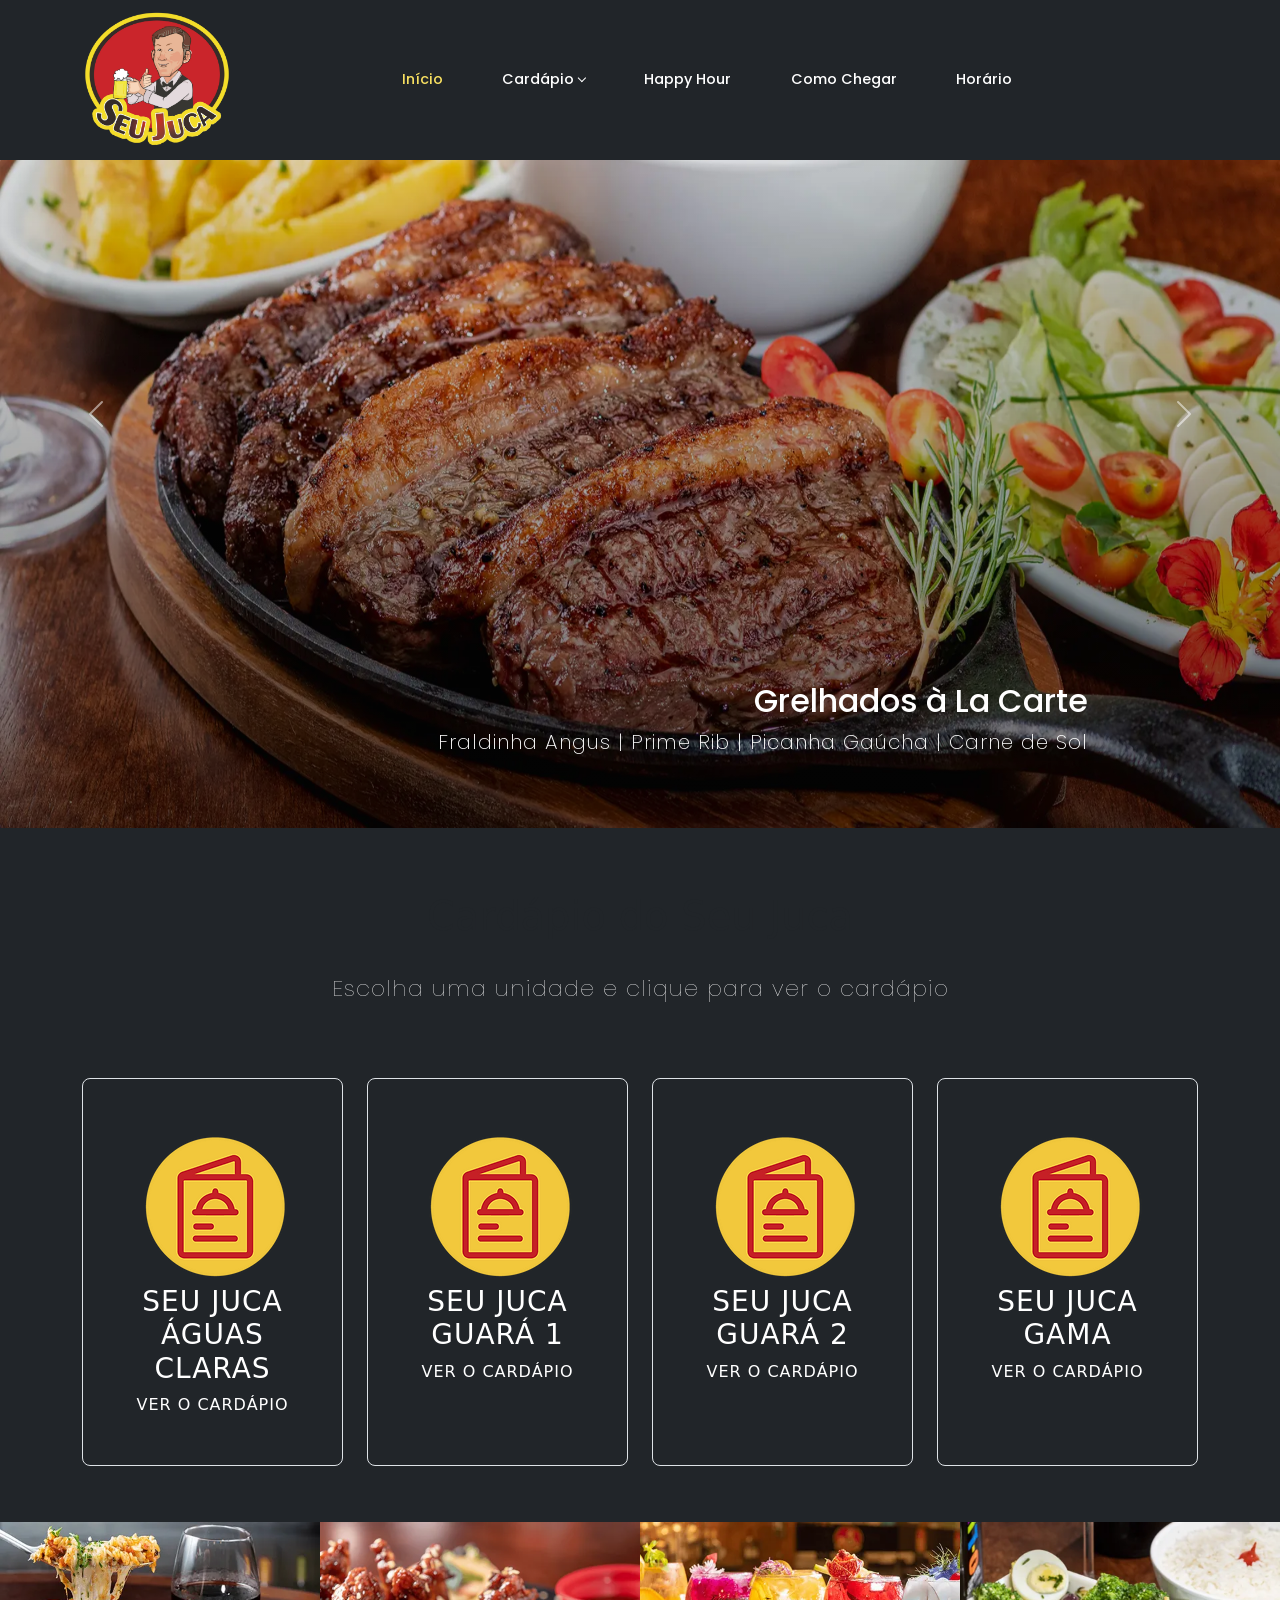
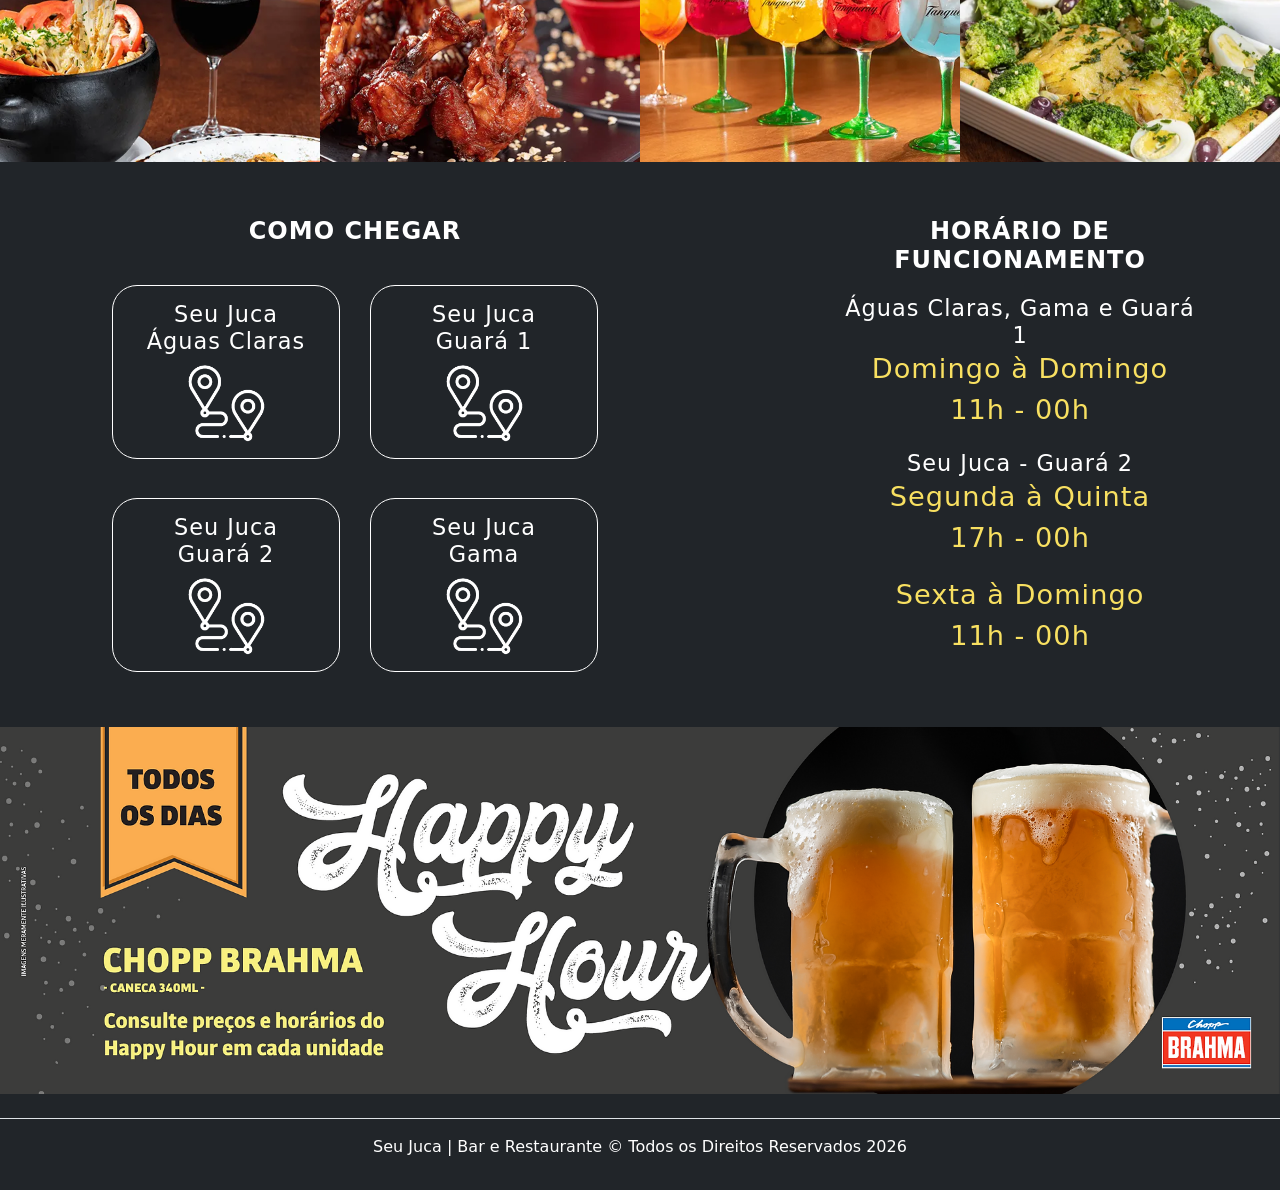
<file: index.html>
<!DOCTYPE html>
<html lang="pt-br">
    <head>
        <meta charset="utf-8">
        <meta name="viewport" content="width=device-width, initial-scale=1">
        <meta name="theme-color" content="#333333">
        <meta name="robots" content="index, follow">
        <link rel="canonical" href="https://www.seujucabsb.com.br/">

        <title>Seu Juca | Bar e Restaurante - Águas Claras, Gama e Guará</title>
        <meta name="description" content="Descubra o prazer gastronômico no Seu Juca, com unidades em Águas Claras, Guará 1, Guará 2 e Gama. Desfrute de buffet, pratos executivos e à la carte, com brinquedoteca, chopp e drinks exclusivos.">
        <meta name="keywords" content="Seu Juca, Restaurante Águas Claras, Buffet almoço, Pratos executivos, Pratos À la carte, Feijoada completa, Brinquedoteca familiar, Chopp gelado, Drinks especiais, Quiosque Guará, Seu Juca Guará 2, Petiscos saborosos, Melhor quiosque cidade, bar em águas claras, restaurante no guará">

        <!-- OpenGraph -->
        <meta property="og:type" content="restaurant.restaurant">
        <meta property="og:url" content="https://www.seujucabsb.com.br/">
        <meta property="og:title" content="Seu Juca | Bar e Restaurante - Águas Claras, Gama e Guará">
        <meta property="og:description" content="Descubra o prazer gastronômico no Seu Juca. Buffet, pratos executivos, à la carte, chopp e drinks exclusivos em Águas Claras, Gama e Guará.">
        <meta property="og:image" content="https://www.seujucabsb.com.br/assets/img/og-image-social.jpg">
        <meta property="og:image:width" content="1200">
        <meta property="og:image:height" content="630">
        <meta property="og:site_name" content="Seu Juca">
        <meta property="og:locale" content="pt_BR">

        <!-- Twitter Card -->
        <meta name="twitter:card" content="summary_large_image">
        <meta name="twitter:title" content="Seu Juca | Bar e Restaurante - Águas Claras, Gama e Guará">
        <meta name="twitter:description" content="Descubra o prazer gastronômico no Seu Juca. Buffet, pratos executivos, à la carte, chopp e drinks exclusivos em Águas Claras, Gama e Guará.">
        <meta name="twitter:image" content="https://www.seujucabsb.com.br/assets/img/og-image-social.jpg">

        <!-- Structured Data - Restaurant -->
        <script type="application/ld+json">
        {
            "@context": "https://schema.org",
            "@type": "Restaurant",
            "name": "Seu Juca",
            "description": "Bar e Restaurante com buffet, pratos executivos e à la carte",
            "image": "https://www.seujucabsb.com.br/assets/img/logo-seujuca.png",
            "priceRange": "$$",
            "servesCuisine": ["Brasileira"],
            "areaServed": {
                "@type": "Place",
                "name": "Águas Claras, Gama e Guará - Brasília"
            },
            "hasMenu": "https://www.seujucabsb.com.br/cardapios/aguasclaras/",
            "acceptsReservations": "True",
            "hasOfferCatalog": {
                "@type": "OfferCatalog",
                "name": "Cardápio",
                "itemListElement": [
                    {"@type": "Offer", "itemOffered": {"@type": "MenuItem", "name": "Águas Claras"}, "name": "https://www.seujucabsb.com.br/cardapios/aguasclaras/"},
                    {"@type": "Offer", "itemOffered": {"@type": "MenuItem", "name": "Guará 1 - Quiosque"}, "name": "https://www.seujucabsb.com.br/cardapios/guara1/"},
                    {"@type": "Offer", "itemOffered": {"@type": "MenuItem", "name": "Guará 2"}, "name": "https://www.seujucabsb.com.br/cardapios/guara2/"}
                ]
            },
            "address": {
                "@type": "PostalAddress",
                "addressLocality": "Brasília",
                "addressRegion": "DF",
                "addressCountry": "BR"
            },
            "openingHoursSpecification": [
                {
                    "@type": "OpeningHoursSpecification",
                    "dayOfWeek": ["Monday", "Tuesday", "Wednesday", "Thursday", "Friday", "Saturday", "Sunday"],
                    "opens": "11:00",
                    "closes": "00:00"
                }
            ],
            "telephone": "+556139481515"
        }
        </script>

        <!-- Google Tag Manager -->
        <script>(function(w,d,s,l,i){w[l]=w[l]||[];w[l].push({'gtm.start':new Date().getTime(),event:'gtm.js'});var f=d.getElementsByTagName(s)[0],j=d.createElement(s),dl=l!='dataLayer'?'&l='+l:'';j.async=true;j.src='https://www.googletagmanager.com/gtm.js?id='+i+dl;f.parentNode.insertBefore(j,f);})(window,document,'script','dataLayer','GTM-KQTRQMWG');</script>

        <!-- Preload críticos -->
        <link rel="preconnect" href="https://fonts.googleapis.com">
        <link rel="preconnect" href="https://fonts.gstatic.com" crossorigin>
        <link rel="preload" href="./assets/css/bootstrap-reboot.min.css" as="style">

        <!-- Bootstrap CSS -->
        <link rel="stylesheet" href="./assets/css/bootstrap-reboot.min.css">
        <link href="https://cdn.jsdelivr.net/npm/bootstrap@5.3.2/dist/css/bootstrap.min.css" rel="stylesheet" integrity="sha384-T3c6CoIi6uLrA9TneNEoa7RxnatzjcDSCmG1MXxSR1GAsXEV/Dwwykc2MPK8M2HN" crossorigin="anonymous">
        <link rel="stylesheet" href="./assets/css/styles.css">
    </head>
    <body>
        <!-- Google Tag Manager (noscript) -->
        <noscript><iframe src="https://www.googletagmanager.com/ns.html?id=GTM-KQTRQMWG" height="0" width="0" style="display:none;visibility:hidden"></iframe></noscript>

        <!-- Google Analytics -->
        <script async src="https://www.googletagmanager.com/gtag/js?id=G-2ELT07RJG8"></script>
        <script>
            window.dataLayer = window.dataLayer || [];
            function gtag(){dataLayer.push(arguments);}
            gtag('js', new Date());
            gtag('config', 'G-2ELT07RJG8');
        </script>

        <header class="seujuca-ui seujuca-ui-header seujuca-ui-offcanvas position-fixed w100">
            <div class="main-nav">
                <nav class="navbar navbar-expand-lg nav-bg py-4 py-lg-0">
                    <div class="container">
                        <div class="logo-wrapper">
                            <a href="./index.html">
                                <img src="./assets/img/logo-seujuca.webp" alt="Logo Seu Juca - Bar e Restaurante" class="logo" width="150" height="auto">
                            </a>
                        </div>
                        <button class="navbar-toggler" type="button" data-bs-toggle="offcanvas" data-bs-target="#offcanvas-mobile" aria-controls="offcanvas-mobile">
                            <span class="navbar-toggler-icon"></span>
                        </button>
                        <div class="collapse navbar-collapse justify-content-center" id="navbarToggler">
                            <ul class="navbar-nav">
                                <li class="nav-item">
                                    <a class="nav-link active" aria-current="page" href="#home-slider">Início</a>
                                </li>
                                <li class="nav-item dropdown">
                                    <a class="nav-link dropdown-toggle" href="#" role="button" data-bs-toggle="dropdown" aria-expanded="false">Cardápio</a>
                                    <ul class="dropdown-menu rounded-3 py-2">
                                        <li><a class="dropdown-item my-1" target="_blank" rel="noopener noreferrer" href="https://www.seujucabsb.com.br/cardapios/aguasclaras/">Águas Claras</a></li>
                                        <li><a class="dropdown-item my-1" target="_blank" rel="noopener noreferrer" href="https://www.seujucabsb.com.br/cardapios/guara1/">Guará 1</a></li>
                                        <li><a class="dropdown-item my-1" target="_blank" rel="noopener noreferrer" href="https://www.seujucabsb.com.br/cardapios/guara2/">Guará 2</a></li>
                                        <li><a class="dropdown-item my-1" target="_blank" rel="noopener noreferrer" href="https://www.seujucabsb.com.br/cardapios/gama/">Gama</a></li>
                                    </ul>
                                </li>
                                <li class="nav-item">
                                    <a class="nav-link" href="#happy-hour">Happy Hour</a>
                                </li>
                                <li class="nav-item">
                                    <a class="nav-link" href="#como-chegar">Como Chegar</a>
                                </li>
                                <li class="nav-item">
                                    <a class="nav-link" href="#horarios">Horário</a>
                                </li>
                            </ul>
                        </div>
                        <ul class="nav-controls d-flex align-items-center ms-auto">
                            <li class="list-inline-item ms-xl-3 m-0">
                                <a class="d-block d-lg-none offcanvas-toggle" data-bs-toggle="offcanvas" href="#offcanvas-mobile" role="button" aria-controls="offcanvas-mobile">
                                    <span class="icon-wrapper d-flex align-items-center justify-content-center position-relative rounded-pill overflow-hidden">
                                        <svg xmlns="http://www.w3.org/2000/svg" width="32" height="32" fill="currentColor" class="bi bi-list" viewBox="0 0 16 16">
                                            <path fill-rule="evenodd" d="M2.5 12a.5.5 0 0 1 .5-.5h10a.5.5 0 0 1 0 1H3a.5.5 0 0 1-.5-.5zm0-4a.5.5 0 0 1 .5-.5h10a.5.5 0 0 1 0 1H3a.5.5 0 0 1-.5-.5zm0-4a.5.5 0 0 1 .5-.5h10a.5.5 0 0 1 0 1H3a.5.5 0 0 1-.5-.5z"/>
                                        </svg>
                                    </span>
                                </a>
                            </li>
                        </ul>
                    </div>
                </nav>
            </div>
            <div class="offcanvas offcanvas-mobile offcanvas-end d-block d-lg-none bg-dark p-3" tabindex="-1" id="offcanvas-mobile" aria-labelledby="offcanvasLabel">
                <div class="offcanvas-header justify-content-between px-4 py-0 mt-4 mb-5">
                    <div class="logo-wrapper">
                        <img src="./assets/img/logo-seujuca.webp" alt="Seu Juca">
                    </div>
                    <button type="button" class="btn-close btn-close-white rounded-pill shadow-none p-3 pe-0" data-bs-dismiss="offcanvas" aria-label="Fechar"></button>
                </div>
                <div class="offcanvas-body p-0 pb-4">
                    <ul class="offcanvas-listing list-unstyled">
                        <li class="menuItens">
                            <a class="nav-link btnmenu1 p-3 px-4" href="#home-slider">Início</a>
                        </li>
                        <li class="menuItens">
                            <a class="nav-link d-flex align-items-center justify-content-between collapsed p-3 px-4" href="#cardapio" data-bs-toggle="collapse" aria-expanded="false" aria-controls="cardapio">
                                Cardápio
                                <svg xmlns="http://www.w3.org/2000/svg" width="16" height="16" fill="currentColor" class="bi bi-chevron-down" viewBox="0 0 16 16">
                                    <path fill-rule="evenodd" d="M1.646 4.646a.5.5 0 0 1 .708 0L8 10.293l5.646-5.647a.5.5 0 0 1 .708.708l-6 6a.5.5 0 0 1-.708 0l-6-6a.5.5 0 0 1 0-.708z"/>
                                </svg>
                            </a>
                            <ul class="collapse list-unstyled" id="cardapio">
                                <li><a class="nav-link ps-5 py-3" target="_blank" rel="noopener noreferrer" href="https://www.seujucabsb.com.br/cardapios/aguasclaras/">Águas Claras</a></li>
                                <li><a class="nav-link ps-5 py-3" target="_blank" rel="noopener noreferrer" href="https://www.seujucabsb.com.br/cardapios/guara1/">Guará 1 - Quiosque</a></li>
                                <li><a class="nav-link ps-5 py-3" target="_blank" rel="noopener noreferrer" href="https://www.seujucabsb.com.br/cardapios/guara2/">Guará 2</a></li> 
                                <li><a class="nav-link ps-5 py-3" target="_blank" rel="noopener noreferrer" href="https://www.seujucabsb.com.br/cardapios/gama/">Gama</a></li>
                            </ul>
                        </li>
                        <li class="menuItens">
                            <a class="nav-link btnmenu2 p-3 px-4" href="#happy-hour">Happy Hour</a>
                        </li>
                        <li class="menuItens">
                            <a class="nav-link btnmenu3 p-3 px-4" href="#como-chegar">Como Chegar</a>
                        </li>
                        <li class="menuItens">
                            <a class="nav-link btnmenu4 p-3 px-4" href="#horarios">Horário</a>
                        </li>
                    </ul>
                </div>
            </div>
        </header>

        <main>
            <section id="home-slider" class="carousel slide" data-bs-ride="carousel" aria-label="Carrossel de imagens">
                <div class="carousel-inner">
                    <div class="carousel-item active">
                        <div class="carousel-mask"></div>
                        <img src="./assets/img/slider-5.webp" alt="Picanha na Chapa do Seu Juca" class="d-block w-100" loading="eager">
                        <div class="container">
                            <div class="carousel-caption text-end">
                                <h2>Grelhados à La Carte</h2>
                                <p>Fraldinha Angus | Prime Rib | Picanha Gaúcha | Carne de Sol</p>
                            </div>
                        </div>
                    </div>
                    <div class="carousel-item">
                        <div class="carousel-mask"></div>
                        <img src="./assets/img/slider-6.webp" alt="Pastel de formiga do Seu Juca" class="d-block w-100" loading="lazy">
                        <div class="container">
                            <div class="carousel-caption text-end">
                                <h2>Petiscos e Entradas</h2>
                                <p>Pastéis | Burrata | Pimenta Recheada | Isca de Tilápia</p>
                            </div>
                        </div>
                    </div>
                    <div class="carousel-item">
                        <div class="carousel-mask"></div>
                        <img src="./assets/img/slider-3.webp" alt="Arroz com camarão do Seu Juca" class="d-block w-100" loading="lazy">
                        <div class="container">
                            <div class="carousel-caption text-end">
                                <h2>Peixes e Frutos do Mar</h2>
                                <p>Camarão | Salmão Paris | Bacalhau Gomes de Sá | Moqueca Capixaba</p>
                            </div>
                        </div>
                    </div>
                </div>
                <button class="carousel-control-prev" type="button" data-bs-target="#home-slider" data-bs-slide="prev">
                    <span class="carousel-control-prev-icon" aria-hidden="true"></span>
                    <span class="visually-hidden">Anterior</span>
                </button>
                <button class="carousel-control-next" type="button" data-bs-target="#home-slider" data-bs-slide="next">
                    <span class="carousel-control-next-icon" aria-hidden="true"></span>
                    <span class="visually-hidden">Próximo</span>
                </button>
            </section>

            <section id="cardapio" class="cardapio container py-5" aria-labelledby="title-cardapio">
                <div class="row align-items-md-stretch">
                    <div class="title-cardapio text-center mb-5">
                        <h1 id="title-cardapio">Cardápio do Seu Juca</h1>
                        <p>Escolha uma unidade e clique para ver o cardápio</p>
                    </div>
                    <div class="col-md-3 my-2">
                        <div class="cardapio-aguas-claras text-center h-100 p-5 border rounded-3">
                            <a href="https://www.seujucabsb.com.br/cardapios/aguasclaras/" target="_blank" rel="noopener noreferrer">
                                <img src="./assets/img/cardapio-icone.webp" width="158" height="158" alt="" class="cardapio-icon" loading="lazy">
                                <h3>Seu Juca Águas Claras</h3>
                                <span>Ver o cardápio</span>
                            </a>
                        </div>
                    </div>
                    <div class="col-md-3 my-2">
                        <div class="cardapio-quiosque text-center h-100 p-5 border rounded-3">
                            <a href="https://www.seujucabsb.com.br/cardapios/guara1/" target="_blank" rel="noopener noreferrer">
                                <img src="./assets/img/cardapio-icone.webp" width="158" height="158" alt="" class="cardapio-icon" loading="lazy">
                                <h3>Seu Juca Guará 1</h3>
                                <span>Ver o cardápio</span>
                            </a>
                        </div>
                    </div>
                    <div class="col-md-3 my-2">
                        <div class="cardapio-quiosque text-center h-100 p-5 border rounded-3">
                            <a href="https://www.seujucabsb.com.br/cardapios/guara2/" target="_blank" rel="noopener noreferrer">
                                <img src="./assets/img/cardapio-icone.webp" width="158" height="158" alt="" class="cardapio-icon" loading="lazy">
                                <h3>Seu Juca Guará 2</h3>
                                <span>Ver o cardápio</span>
                            </a>
                        </div>
                    </div>
                    <div class="col-md-3 my-2">
                        <div class="cardapio-quiosque text-center h-100 p-5 border rounded-3">
                            <a href="https://www.seujucabsb.com.br/cardapios/gama/" target="_blank" rel="noopener noreferrer">
                                <img src="./assets/img/cardapio-icone.webp" width="158" height="158" alt="" class="cardapio-icon" loading="lazy">
                                <h3>Seu Juca Gama</h3>
                                <span>Ver o cardápio</span>
                            </a>
                        </div>
                    </div>
                </div>
            </section>

            <section class="banners" aria-label="Banners informativas">
                <div class="container-fluid">
                    <div class="row">
                        <div class="m-0 p-0 col-sm-6 col-md-3">
                            <img class="img-fluid" src="./assets/img/mini-banner-1.webp" alt="Ambiente familiar" loading="lazy">
                        </div>
                        <div class="m-0 p-0 col-sm-6 col-md-3">
                            <img class="img-fluid" src="./assets/img/mini-banner-2.webp" alt="Buffet variado" loading="lazy">
                        </div>
                        <div class="m-0 p-0 col-sm-6 col-md-3">
                            <img class="img-fluid" src="./assets/img/mini-banner-3.webp" alt="Drinks especiais" loading="lazy">
                        </div>
                        <div class="m-0 p-0 col-sm-6 col-md-3">
                            <img class="img-fluid" src="./assets/img/mini-banner-4.webp" alt="Chopp gelado" loading="lazy">
                        </div>
                    </div>
                </div>
            </section>

            <section id="como-chegar" class="my-4 py-3 horarios" aria-labelledby="titulo-como-chegar">
                <div class="container">
                    <div class="row justify-content-between">
                        <div class="col-md-6 text-center">
                            <h2 id="titulo-como-chegar">Como Chegar</h2>
                            <div class="row justify-content-center">
                                <a href="https://maps.app.goo.gl/xSZJzAoJ1dsTNSiY7" target="_blank" rel="noopener noreferrer" class="col-sm-6 col-md-2">
                                    <div class="mt-4 aguas-claras">
                                        <h3>Seu Juca<br>Águas Claras</h3>
                                        <img src="./assets/img/icone-mapa.webp" alt="Ícone mapa" width="80" height="auto" loading="lazy">
                                    </div>
                                </a>
                                <a href="https://maps.app.goo.gl/rPAjeUW3p9F2b8M4A" target="_blank" rel="noopener noreferrer" class="col-sm-6 col-md-2">
                                    <div class="mt-4 quiosque">
                                        <h3>Seu Juca<br>Guará 1</h3>
                                        <img src="./assets/img/icone-mapa.webp" alt="Ícone mapa" width="80" height="auto" loading="lazy">
                                    </div>
                                </a>
                                <a href="https://maps.app.goo.gl/XiZTnrqsTbnzQQN29" target="_blank" rel="noopener noreferrer" class="col-sm-6 col-md-2">
                                    <div class="mt-4 guara2">
                                        <h3>Seu Juca<br>Guará 2</h3>
                                        <img src="./assets/img/icone-mapa.webp" alt="Ícone mapa" width="80" height="auto" loading="lazy">
                                    </div>
                                </a>
                                <a href="https://maps.app.goo.gl/Ydqsa6kytHBGq6Wr5" target="_blank" rel="noopener noreferrer" class="col-sm-6 col-md-2">
                                    <div class="mt-4 gama">
                                        <h3>Seu Juca<br>Gama</h3>
                                        <img src="./assets/img/icone-mapa.webp" alt="Ícone mapa" width="80" height="auto" loading="lazy">
                                    </div>
                                </a>
                            </div>
                        </div>
                        <div id="horarios" class="col-md-4 text-center">
                            <h2>Horário de Funcionamento</h2>
                            <h4>Águas Claras, Gama e Guará 1</h4>
                            <p>Domingo à Domingo<br><span>11h - 00h</span></p>
                            <h4>Seu Juca - Guará 2</h4>
                            <p>Segunda à Quinta<br><span>17h - 00h</span></p>
                            <p>Sexta à Domingo<br><span>11h - 00h</span></p>
                        </div>
                    </div>
                </div>
            </section>

            <section id="happy-hour" class="happy-hour" aria-label="Happy Hour do Seu Juca">
                <div>
                    <img class="d-none d-md-block img-fluid" src="./assets/img/banner-happy-hour.webp" alt="Happy Hour do Seu Juca" loading="lazy">
                    <img class="d-block d-md-none img-fluid" src="./assets/img/banner-happy-hour-mobile.webp" alt="Happy Hour do Seu Juca" loading="lazy">
                </div>
            </section>
        </main>

        <footer class="pt-3 mt-4 text-center border-top">
            <p>Seu Juca | Bar e Restaurante &copy; Todos os Direitos Reservados 2026</p>
        </footer>

        <script src="https://cdn.jsdelivr.net/npm/bootstrap@5.3.2/dist/js/bootstrap.bundle.min.js" integrity="sha384-C6RzsynM9kWDrMNeT87bh95OGNyZPhcTNXj1NW7RuBCsyN/o0jlpcV8Qyq46cDfL" crossorigin="anonymous"></script>
    </body>
</html>
</file>
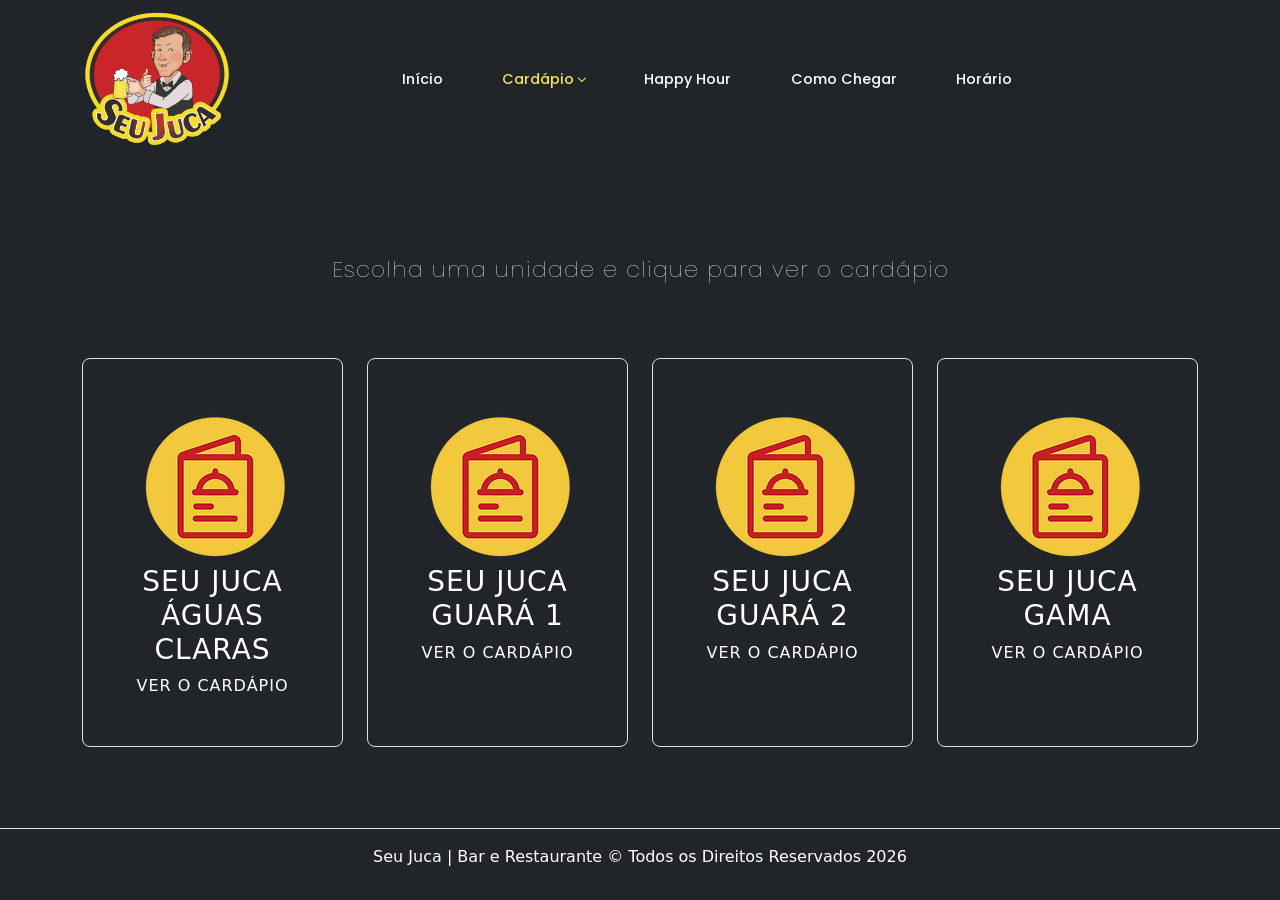
<file: cardapios/index.html>
<!DOCTYPE html>
<html lang="pt-br">
    <head>
        <meta charset="utf-8">
        <meta name="viewport" content="width=device-width, initial-scale=1">
        <meta name="theme-color" content="#333333">
        <meta name="robots" content="index, follow">
        <link rel="canonical" href="https://www.seujucabsb.com.br/cardapios/">

        <title>Cardápios | Seu Juca - Águas Claras, Gama e Guará</title>
        <meta name="description" content="Acesse os cardápios das nossas unidades em Águas Claras, Guará 1, Guará 2 e Gama.">

        <!-- Google Tag Manager -->
        <script>(function(w,d,s,l,i){w[l]=w[l]||[];w[l].push({'gtm.start':new Date().getTime(),event:'gtm.js'});var f=d.getElementsByTagName(s)[0],j=d.createElement(s),dl=l!='dataLayer'?'&l='+l:'';j.async=true;j.src='https://www.googletagmanager.com/gtm.js?id='+i+dl;f.parentNode.insertBefore(j,f);})(window,document,'script','dataLayer','GTM-KQTRQMWG');</script>

        <!-- Preload críticos -->
        <link rel="preconnect" href="https://fonts.googleapis.com">
        <link rel="preconnect" href="https://fonts.gstatic.com" crossorigin>
        <link rel="preload" href="../assets/css/bootstrap-reboot.min.css" as="style">

        <!-- Bootstrap CSS -->
        <link rel="stylesheet" href="../assets/css/bootstrap-reboot.min.css">
        <link href="https://cdn.jsdelivr.net/npm/bootstrap@5.3.2/dist/css/bootstrap.min.css" rel="stylesheet" integrity="sha384-T3c6CoIi6uLrA9TneNEoa7RxnatzjcDSCmG1MXxSR1GAsXEV/Dwwykc2MPK8M2HN" crossorigin="anonymous">
        <link rel="stylesheet" href="../assets/css/styles.css">
    </head>
    <body class="d-flex flex-column min-vh-100">
        <!-- Google Tag Manager (noscript) -->
        <noscript><iframe src="https://www.googletagmanager.com/ns.html?id=GTM-KQTRQMWG" height="0" width="0" style="display:none;visibility:hidden"></iframe></noscript>

        <!-- Google Analytics -->
        <script async src="https://www.googletagmanager.com/gtag/js?id=G-2ELT07RJG8"></script>
        <script>
            window.dataLayer = window.dataLayer || [];
            function gtag(){dataLayer.push(arguments);}
            gtag('js', new Date());
            gtag('config', 'G-2ELT07RJG8');
        </script>

        <header class="seujuca-ui seujuca-ui-header seujuca-ui-offcanvas position-fixed w100">
            <div class="main-nav">
                <nav class="navbar navbar-expand-lg nav-bg py-4 py-lg-0">
                    <div class="container">
                        <div class="logo-wrapper">
                            <a href="../index.html">
                                <img src="../assets/img/logo-seujuca.webp" alt="Logo Seu Juca - Bar e Restaurante" class="logo" width="150" height="auto">
                            </a>
                        </div>
                        <button class="navbar-toggler" type="button" data-bs-toggle="offcanvas" data-bs-target="#offcanvas-mobile" aria-controls="offcanvas-mobile">
                            <span class="navbar-toggler-icon"></span>
                        </button>
                        <div class="collapse navbar-collapse justify-content-center" id="navbarToggler">
                            <ul class="navbar-nav">
                                <li class="nav-item">
                                    <a class="nav-link" href="../index.html">Início</a>
                                </li>
                                <li class="nav-item dropdown">
                                    <a class="nav-link dropdown-toggle active" href="#" role="button" data-bs-toggle="dropdown" aria-expanded="false">Cardápio</a>
                                    <ul class="dropdown-menu rounded-3 py-2">
                                        <li><a class="dropdown-item my-1" href="https://www.seujucabsb.com.br/cardapios/aguasclaras/">Águas Claras</a></li>
                                        <li><a class="dropdown-item my-1" href="https://www.seujucabsb.com.br/cardapios/guara1/">Guará 1</a></li>
                                        <li><a class="dropdown-item my-1" href="https://www.seujucabsb.com.br/cardapios/guara2/">Guará 2</a></li>
                                        <li><a class="dropdown-item my-1" href="https://www.seujucabsb.com.br/cardapios/gama/">Gama</a></li>
                                    </ul>
                                </li>
                                <li class="nav-item">
                                    <a class="nav-link" href="../index.html#happy-hour">Happy Hour</a>
                                </li>
                                <li class="nav-item">
                                    <a class="nav-link" href="../index.html#como-chegar">Como Chegar</a>
                                </li>
                                <li class="nav-item">
                                    <a class="nav-link" href="../index.html#horarios">Horário</a>
                                </li>
                            </ul>
                        </div>
                        <ul class="nav-controls d-flex align-items-center ms-auto">
                            <li class="list-inline-item ms-xl-3 m-0">
                                <a class="d-block d-lg-none offcanvas-toggle" data-bs-toggle="offcanvas" href="#offcanvas-mobile" role="button" aria-controls="offcanvas-mobile">
                                    <span class="icon-wrapper d-flex align-items-center justify-content-center position-relative rounded-pill overflow-hidden">
                                        <svg xmlns="http://www.w3.org/2000/svg" width="32" height="32" fill="currentColor" class="bi bi-list" viewBox="0 0 16 16">
                                            <path fill-rule="evenodd" d="M2.5 12a.5.5 0 0 1 .5-.5h10a.5.5 0 0 1 0 1H3a.5.5 0 0 1-.5-.5zm0-4a.5.5 0 0 1 .5-.5h10a.5.5 0 0 1 0 1H3a.5.5 0 0 1-.5-.5zm0-4a.5.5 0 0 1 .5-.5h10a.5.5 0 0 1 0 1H3a.5.5 0 0 1-.5-.5z"/>
                                        </svg>
                                    </span>
                                </a>
                            </li>
                        </ul>
                    </div>
                </nav>
            </div>
            <div class="offcanvas offcanvas-mobile offcanvas-end d-block d-lg-none bg-dark p-3" tabindex="-1" id="offcanvas-mobile" aria-labelledby="offcanvasLabel">
                <div class="offcanvas-header justify-content-between px-4 py-0 mt-4 mb-5">
                    <div class="logo-wrapper">
                        <img src="../assets/img/logo-seujuca.webp" alt="Seu Juca">
                    </div>
                    <button type="button" class="btn-close btn-close-white rounded-pill shadow-none p-3 pe-0" data-bs-dismiss="offcanvas" aria-label="Fechar"></button>
                </div>
                <div class="offcanvas-body p-0 pb-4">
                    <ul class="offcanvas-listing list-unstyled">
                        <li class="menuItens">
                            <a class="nav-link p-3 px-4" href="../index.html">Início</a>
                        </li>
                        <li class="menuItens">
                            <a class="nav-link d-flex align-items-center justify-content-between collapsed p-3 px-4" href="#cardapio-mobile" data-bs-toggle="collapse" aria-expanded="false" aria-controls="cardapio-mobile">
                                Cardápio
                                <svg xmlns="http://www.w3.org/2000/svg" width="16" height="16" fill="currentColor" class="bi bi-chevron-down" viewBox="0 0 16 16">
                                    <path fill-rule="evenodd" d="M1.646 4.646a.5.5 0 0 1 .708 0L8 10.293l5.646-5.647a.5.5 0 0 1 .708.708l-6 6a.5.5 0 0 1-.708 0l-6-6a.5.5 0 0 1 0-.708z"/>
                                </svg>
                            </a>
                            <ul class="collapse list-unstyled" id="cardapio-mobile">
                                <li><a class="nav-link ps-5 py-3" href="https://www.seujucabsb.com.br/cardapios/aguasclaras/">Águas Claras</a></li>
                                <li><a class="nav-link ps-5 py-3" href="https://www.seujucabsb.com.br/cardapios/guara1/">Guará 1 - Quiosque</a></li>
                                <li><a class="nav-link ps-5 py-3" href="https://www.seujucabsb.com.br/cardapios/guara2/">Guará 2</a></li> 
                                <li><a class="nav-link ps-5 py-3" href="https://www.seujucabsb.com.br/cardapios/gama/">Gama</a></li>
                            </ul>
                        </li>
                        <li class="menuItens">
                            <a class="nav-link p-3 px-4" href="../index.html#happy-hour">Happy Hour</a>
                        </li>
                        <li class="menuItens">
                            <a class="nav-link p-3 px-4" href="../index.html#como-chegar">Como Chegar</a>
                        </li>
                        <li class="menuItens">
                            <a class="nav-link p-3 px-4" href="../index.html#horarios">Horário</a>
                        </li>
                    </ul>
                </div>
            </div>
        </header>

        <main class="flex-grow-1 d-flex align-items-center" style="padding-top: 100px;">
            <section id="cardapio" class="cardapio container py-5" aria-labelledby="title-cardapio">
                <div class="row align-items-md-stretch">
                    <div class="title-cardapio text-center mb-5">
                        <h1 id="title-cardapio">Cardápios do Seu Juca</h1>
                        <p>Escolha uma unidade e clique para ver o cardápio</p>
                    </div>
                    <div class="col-md-3 my-2">
                        <div class="cardapio-aguas-claras text-center h-100 p-5 border rounded-3">
                            <a href="https://www.seujucabsb.com.br/cardapios/aguasclaras/" target="_blank" rel="noopener noreferrer">
                                <img src="../assets/img/cardapio-icone.webp" width="158" height="158" alt="" class="cardapio-icon" loading="lazy">
                                <h3>Seu Juca Águas Claras</h3>
                                <span>Ver o cardápio</span>
                            </a>
                        </div>
                    </div>
                    <div class="col-md-3 my-2">
                        <div class="cardapio-quiosque text-center h-100 p-5 border rounded-3">
                            <a href="https://www.seujucabsb.com.br/cardapios/guara1/" target="_blank" rel="noopener noreferrer">
                                <img src="../assets/img/cardapio-icone.webp" width="158" height="158" alt="" class="cardapio-icon" loading="lazy">
                                <h3>Seu Juca Guará 1</h3>
                                <span>Ver o cardápio</span>
                            </a>
                        </div>
                    </div>
                    <div class="col-md-3 my-2">
                        <div class="cardapio-quiosque text-center h-100 p-5 border rounded-3">
                            <a href="https://www.seujucabsb.com.br/cardapios/guara2/" target="_blank" rel="noopener noreferrer">
                                <img src="../assets/img/cardapio-icone.webp" width="158" height="158" alt="" class="cardapio-icon" loading="lazy">
                                <h3>Seu Juca Guará 2</h3>
                                <span>Ver o cardápio</span>
                            </a>
                        </div>
                    </div>
                    <div class="col-md-3 my-2">
                        <div class="cardapio-quiosque text-center h-100 p-5 border rounded-3">
                            <a href="https://www.seujucabsb.com.br/cardapios/gama/" target="_blank" rel="noopener noreferrer">
                                <img src="../assets/img/cardapio-icone.webp" width="158" height="158" alt="" class="cardapio-icon" loading="lazy">
                                <h3>Seu Juca Gama</h3>
                                <span>Ver o cardápio</span>
                            </a>
                        </div>
                    </div>
                </div>
            </section>
        </main>

        <footer class="pt-3 mt-auto text-center border-top">
            <p>Seu Juca | Bar e Restaurante &copy; Todos os Direitos Reservados 2026</p>
        </footer>

        <script src="https://cdn.jsdelivr.net/npm/bootstrap@5.3.2/dist/js/bootstrap.bundle.min.js" integrity="sha384-C6RzsynM9kWDrMNeT87bh95OGNyZPhcTNXj1NW7RuBCsyN/o0jlpcV8Qyq46cDfL" crossorigin="anonymous"></script>
    </body>
</html>
</file>
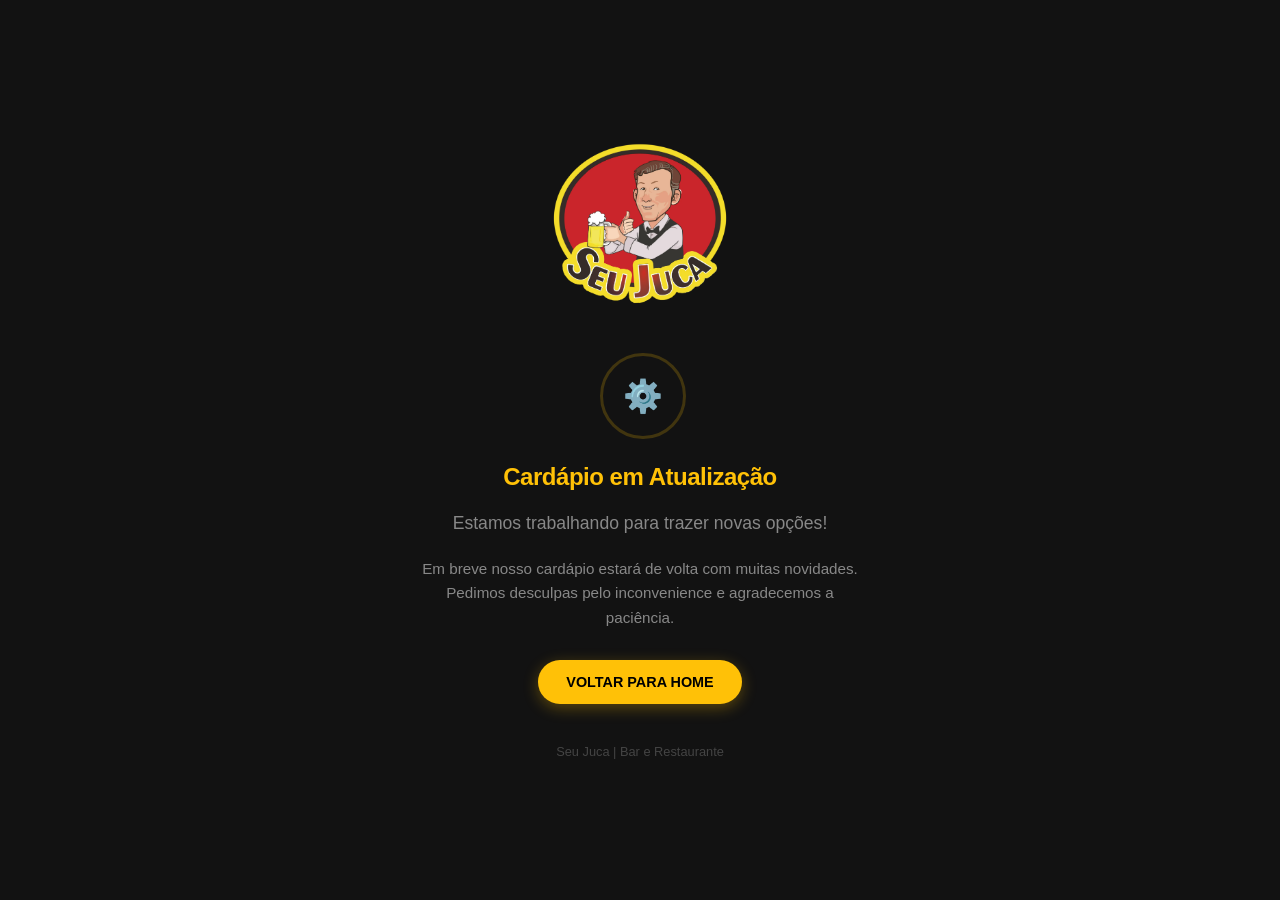
<file: cardapio-em-atualizacao.html>
<!DOCTYPE html>
<html lang="pt-br">
<head>
    <meta charset="UTF-8">
    <meta name="viewport" content="width=device-width, initial-scale=1.0">
    <meta http-equiv="refresh" content="5; url=/">
    <script type="text/javascript">
        setTimeout(function() {
            window.location.href = "/";
        }, 5000);
    </script>
    <title>Cardápio em Atualização - Seu Juca</title>
    <style>
        :root {
            --primary-color: #ffc107;
            --bg-color: #121212;
            --text-color: #ffffff;
            --text-muted: #888888;
        }
        body {
            background-color: var(--bg-color);
            color: var(--text-color);
            font-family: 'Inter', -apple-system, BlinkMacSystemFont, "Segoe UI", Roboto, Helvetica, Arial, sans-serif;
            display: flex;
            justify-content: center;
            align-items: center;
            min-height: 100vh;
            margin: 0;
            text-align: center;
            padding: 20px;
            box-sizing: border-box;
        }
        .container {
            width: 100%;
            max-width: 450px;
            animation: fadeIn 0.8s ease-out;
        }
        @keyframes fadeIn {
            from { opacity: 0; transform: translateY(10px); }
            to { opacity: 1; transform: translateY(0); }
        }
        .logo {
            width: 180px;
            height: auto;
            margin-bottom: 40px;
        }
        h1 {
            font-size: 1.5rem;
            font-weight: 600;
            margin-bottom: 15px;
            letter-spacing: -0.02em;
            color: var(--primary-color);
        }
        .subtitle {
            font-size: 1.1rem;
            font-weight: 500;
            margin-bottom: 20px;
        }
        p {
            color: var(--text-muted);
            font-size: 0.95rem;
            line-height: 1.6;
            margin-bottom: 30px;
        }
        .icon-container {
            position: relative;
            width: 80px;
            height: 80px;
            margin: 0 auto 30px;
        }
        .icon {
            width: 100%;
            height: 100%;
            border: 3px solid rgba(255, 193, 7, 0.2);
            border-radius: 50%;
            display: flex;
            align-items: center;
            justify-content: center;
            font-size: 2rem;
            animation: pulse 2s ease-in-out infinite;
        }
        @keyframes pulse {
            0%, 100% { transform: scale(1); opacity: 1; }
            50% { transform: scale(1.05); opacity: 0.8; }
        }
        .btn-home {
            display: inline-block;
            background-color: var(--primary-color);
            color: #000;
            text-decoration: none;
            padding: 14px 28px;
            border-radius: 50px;
            font-weight: 700;
            font-size: 0.9rem;
            transition: transform 0.2s, background-color 0.2s;
            box-shadow: 0 4px 15px rgba(255, 193, 7, 0.3);
        }
        .btn-home:hover {
            background-color: #ffca2c;
            transform: translateY(-2px);
        }
        .btn-home:active {
            transform: scale(0.96);
        }
        .footer-text {
            margin-top: 40px;
            font-size: 0.8rem;
            color: #444;
        }
    </style>
</head>
<body>
    <div class="container">
        <img src="./assets/img/logo-seujuca.webp" alt="Logo Seu Juca" class="logo">
        
        <div class="icon-container">
            <div class="icon">⚙️</div>
        </div>
        
        <h1>Cardápio em Atualização</h1>
        <p class="subtitle">Estamos trabalhando para trazer novas opções!</p>
        <p>Em breve nosso cardápio estará de volta com muitas novidades. Pedimos desculpas pelo inconvenience e agradecemos a paciência.</p>
        
        <a href="/" class="btn-home">VOLTAR PARA HOME</a>
        
        <div class="footer-text">
            Seu Juca | Bar e Restaurante
        </div>
    </div>
</body>
</html>
</file>
<file: assets/css/styles.css>
@import url("https://fonts.googleapis.com/css2?family=Poppins:wght@100;200;300;400;500;600;700;800;900&display=swap");


body, html {
    margin: 0;
    padding: 0;
    background-color: var(--bs-dark);
    overflow: auto !important;
}


    
  /* Header offcanvas
  -------------------------------------------------- */
.seujuca-ui {
  --su-primary-color: #f8e061;
  --su-nav-link-color:var(--bs-white);
  --su-header-bg: #333333;
  font-family: "Poppins", sans-serif;
}
.seujuca-ui .seujuca-ui-btn {
  transform: translateY(0px);
  transition: all 0.3s;
  background-color: var(--su-primary-color);
  color: var(--bs-white);
}
.seujuca-ui .seujuca-ui-btn:hover {
  transform: translateY(5px);
}

.seujuca-ui-header {
  z-index: 12;
  width: 100%;
  background-color: var(--bs-dark);
  
}
.seujuca-ui-header ul, .seujuca-ui-header ol, .seujuca-ui-header p, .seujuca-ui-header h1, .seujuca-ui-header h2, .seujuca-ui-header h3, .seujuca-ui-header h4, .seujuca-ui-header h5, .seujuca-ui-header h6, .seujuca-ui-header figure {
  margin: 0;
  padding: 0;
}
.seujuca-ui-header ul.navbar-nav li.nav-item {
  margin: 0 1.25rem;
}
@media (min-width: 1200px) {
  .seujuca-ui-header ul.navbar-nav li.nav-item {
    margin: 0 1.85rem;
  }
}
.seujuca-ui .logo-wrapper img {
    width: 150px;
    height: auto;
    padding: 10px 0;
}
.seujuca-ui-header ul.navbar-nav li.nav-item a.nav-link {
  color: var(--su-nav-link-color);
  padding: 2rem 0;
  font-size: 0.9rem;
  font-weight: 500;
  position: relative;
  transition: all 0.3s;
}
.seujuca-ui-header ul.navbar-nav li.nav-item a.nav-link.active {
  color: var(--su-primary-color);
}
.seujuca-ui-header ul.navbar-nav li.nav-item a.nav-link.active:after {
  border-color: currentColor;
}
.seujuca-ui-header ul.navbar-nav li.nav-item a.nav-link:hover {
  color: var(--su-primary-color);
}
.seujuca-ui-header ul.navbar-nav li.nav-item a.nav-link:hover:after {
  border-color: currentColor;
}
.seujuca-ui-header ul.navbar-nav li.nav-item:last-of-type a.nav-link {
  margin-right: 0;
  padding-right: 0;
}
.seujuca-ui-header ul.navbar-nav li.nav-item:first-of-type a.nav-link {
  margin-left: 0;
  padding-left: 0;
}
.seujuca-ui-header ul.navbar-nav .dropdown-menu {
  border-radius: 0;
  box-shadow: 0 0px 10px rgba(37, 37, 37, 0.12);
  margin: 0;
  background: var(--bs-dark);
  transition: all 0.3s;
  top: 115% !important;
  z-index: 9;
}
.seujuca-ui-header ul.navbar-nav .dropdown-menu a.dropdown-item {
  padding: 0.35rem 1rem;
  transition: all 0.3s;
  font-size: 0.9rem;
  color: var(--su-nav-link-color);
  font-weight: 500;
}
.seujuca-ui-header ul.navbar-nav .dropdown-menu a.dropdown-item:after {
  border-color: var(--su-nav-link-color);
}
.seujuca-ui-header ul.navbar-nav .dropdown-menu a.dropdown-item:hover {
  padding-left: 1.5rem;
  color: var(--bs-dark);
  background-color: var(--su-primary-color);
}
.seujuca-ui-header ul.navbar-nav .dropdown-menu a.dropdown-item:hover:after {
  border-color: var(--su-primary-color);
}
.seujuca-ui-header ul.navbar-nav .dropdown-menu a.dropdown-item.active {
  color: var(--su-primary-color);
}
.seujuca-ui-header ul.navbar-nav .dropdown-toggle:after {
  border-color: currentColor;
  box-sizing: border-box;
  height: 0.4em;
  width: 0.4em;
  border-style: solid;
  border-width: 0px 1px 1px 0px;
  transform: rotate(45deg);
  transition: all 0.3s;
  margin-left: 0.355em;
}
.seujuca-ui-header ul.nav-controls li {
  color: var(--su-nav-link-color);
  transition: all 0.3s;
}
.seujuca-ui-header ul.nav-controls li:hover {
  color: var(--su-primary-color);
}
.seujuca-ui-header .offcanvas-toggle .icon-wrapper {
  z-index: 0;
  color: var(--bs-white);
  transition: all 0.3s;
}
.seujuca-ui-header .offcanvas-toggle:hover .icon-wrapper {
  color: var(--su-primary-color);
}
.seujuca-ui-header .offcanvas-toggle:hover .icon-wrapper:before {
  opacity: 1;
}
@media screen and (min-width: 992px) {
  .seujuca-ui-header .dropdown .dropdown-menu {
    opacity: 0;
    visibility: hidden;
    display: block;
    min-width: 12em;
  }
  .seujuca-ui-header .dropdown:hover .dropdown-menu {
    opacity: 1;
    visibility: visible;
    top: 100% !important;
  }
}

.seujuca-ui-offcanvas {
  --su-width: 100%;
  --bs-border-color: #3b3838;
}
.seujuca-ui-offcanvas .btn-close {
  transition: all ease 0.4s;
}
.seujuca-ui-offcanvas .btn-close:hover {
  transform: rotate(90deg);
}
.seujuca-ui-offcanvas .offcanvas {
  transition: all 1200ms cubic-bezier(0.645, 0.045, 0.095, 1.08);
  overflow-y: auto;
}
.seujuca-ui-offcanvas .offcanvas.offcanvas-desktop {
  width: var(--su-width);
}
@media (min-width: 768px) {
  .seujuca-ui-offcanvas .offcanvas.offcanvas-desktop {
    --su-width: 445px;
  }
}
.seujuca-ui-offcanvas .offcanvas.offcanvas-desktop .offcanvas-header .btn-close {
  transform: rotate(0);
  transition: all 300ms linear 0ms;
}
.seujuca-ui-offcanvas .offcanvas.offcanvas-desktop .offcanvas-header .btn-close:hover {
  transform: rotate(90deg);
}
.seujuca-ui-offcanvas .offcanvas.offcanvas-desktop .offcanvas-body .btn {
  color: var(--bs-white);
  padding: 0.8rem 1.8rem;
  background-color: var(--su-primary-color);
}
.seujuca-ui-offcanvas .offcanvas.offcanvas-desktop .offcanvas-body .btn:hover {
  color: var(--su-primary-color);
  background-color: var(--bs-white);
}
.seujuca-ui-offcanvas .offcanvas.offcanvas-desktop .offcanvas-body ul.contact-list li a {
  color: var(--bs-white);
  transition: all 300ms linear 0ms;
}
.seujuca-ui-offcanvas .offcanvas.offcanvas-desktop .offcanvas-body ul.contact-list li a .contact-icon {
  color: var(--su-primary-color);
}
.seujuca-ui-offcanvas .offcanvas.offcanvas-desktop .offcanvas-body ul.contact-list li a:hover {
  color: var(--su-primary-color);
}
.seujuca-ui-offcanvas .offcanvas.offcanvas-mobile {
  color: var(--bs-white);
  border: none;
}
.seujuca-ui-offcanvas .offcanvas.offcanvas-mobile ul.offcanvas-listing li a {
  color: var(--bs-white);
  transition: color 0.3s ease;
}
.seujuca-ui-offcanvas .offcanvas.offcanvas-mobile ul.offcanvas-listing li a:hover {
  color: var(--su-primary-color);
}
.seujuca-ui-offcanvas .offcanvas.offcanvas-mobile ul.offcanvas-listing li a span {
  transform: rotate(180deg);
  transition: transform 0.3s ease;
}
.seujuca-ui-offcanvas .offcanvas.offcanvas-mobile ul.offcanvas-listing li a.collapsed span {
  transform: rotate(0deg);
}
.seujuca-ui-offcanvas .offcanvas.offcanvas-mobile ul.offcanvas-listing .collapse li:last-child {
  --bs-border-color: transparent;
}
.seujuca-ui-offcanvas ul.social-listing li a {
  color: var(--bs-white);
  transition: 300ms ease-in;
}
.seujuca-ui-offcanvas ul.social-listing li a:hover {
  color: var(--su-primary-color);
}
.offcanvas-backdrop {
  display: none! important;
  width: 0px !important;
  height: 0px !important;
  z-index: -10;
}



.seujuca-ui-hero {
  padding-top: 6rem;
  padding-bottom: 3rem;
  z-index: 0;
}
.seujuca-ui-hero .hero-content p {
  line-height: 1.7;
}
.seujuca-ui-hero .hero-content .hero-heading {
  color: #fff;
}
.seujuca-ui-hero .hero-content .hero-feature h4 {
  color: #fff;
}
.seujuca-ui-hero .hero-content .primary-btn {
  background-color: var(--su-primary-color);
  color: #fff;
}
.seujuca-ui-hero .hero-content .cat-list li {
  color: #fff;
}
.seujuca-ui-hero .hero-content .cat-list li a {
  color: currentColor;
  opacity: 0.6;
  transition: all 0.3s;
  font-weight: 300;
}
.seujuca-ui-hero .hero-content .cat-list li a:hover {
  opacity: 1;
}
.seujuca-ui-hero .hero-content .cat-list li:after {
  content: "/";
  margin-left: 0.5rem;
  color: currentColor;
  opacity: 0.6;
  font-size: 14px;
}
.seujuca-ui-hero .hero-content .cat-list li:last-of-type::after {
  display: none;
}
.seujuca-ui-hero .hero-content .btn {
  transform: translateY(0px);
  transition: all 0.3s;
  color: #fff;
  letter-spacing: 0.2em;
  position: relative;
}
.seujuca-ui-hero .hero-content .btn:before {
  content: "";
  width: 32px;
  height: 32px;
  background-color: #fff;
  position: absolute;
  top: 1px;
  left: 0;
  border-radius: 5rem;
  opacity: 0.3;
  transition: all 0.5s;
}
.seujuca-ui-hero .hero-content .btn:hover:before {
  left: calc(100% - 2rem);
}
.seujuca-ui-hero .circle-one {
  top: 2rem;
  left: 1rem;
  width: 80px;
  height: 80px;
  border-radius: 100%;
  background-color: #fff;
  opacity: 0.4;
  z-index: -1;
  pointer-events: none;
  animation: scale-animation 6s ease-in-out infinite;
}
.seujuca-ui-hero .circle-two {
  bottom: 10px;
  right: -2%;
  width: 200px;
  height: 200px;
  border-radius: 100%;
  background-color: var(--su-primary-color);
  opacity: 0.7;
  z-index: -1;
  pointer-events: none;
  animation: move-animation 30s ease-in-out infinite;
}
@keyframes move-animation {
  0% {
    transform: translateY(0px);
  }
  25% {
    transform: translateY(-200px);
  }
  75% {
    transform: translateX(-200px);
  }
  100% {
    transform: translateX(0px);
  }
}
@keyframes scale-animation {
  0% {
    transform: translateX(0);
  }
  50% {
    transform: translateX(3rem);
  }
  100% {
    transform: translateX(0);
  }
}
  
  /* Carousel - Home Slider
  -------------------------------------------------- */
  
  .carousel {
    margin-bottom: 1rem;
  }
  .carousel-caption {
    bottom: 2rem;
    z-index: 10;
    font-family: "Poppins", sans-serif;
  }

  .carousel-caption h3 {

    font-weight: 100;
    font-size: 3rem;
  }

  .carousel-caption p {
    font-weight: 200;
    letter-spacing: 1px;
  }


  .carousel-item {
    height: 92vh;
  }
  .carousel-item > img {
    position: absolute;
    top: 0;
    left: 0;
    min-width: 100%;
    height: 92vh;
  }
    .carousel-mask {
        background: linear-gradient(0deg, rgba(2,0,36,1) 0%, rgba(0,0,0,0) 100%);
        mix-blend-mode: luminosity;
        width: 100%;
        height: 92vh;
        position: absolute;
        z-index: 1;
        opacity: 0.6;
    }


    
  /* Carousel - Cardápio
  -------------------------------------------------- */
    .title-cardapio h2 {
        color: var(--bs-white);
        font-family: "Poppins", sans-serif;
        font-size: 2.2rem;
        font-weight: 600;
        letter-spacing: 1px;
        text-transform: uppercase;
    }
    
    .title-cardapio p {
        color: var(--bs-white);
        font-family: "Poppins", sans-serif;
        font-size: 1.4rem;
        font-weight: 100;
        letter-spacing: 1px;
        margin-top: 2rem;
    }

    .cardapio-aguas-claras:hover {
        background-color: #333;
        border: solid 1px #f8e061 !important;
    }

    .cardapio-quiosque:hover {
        background-color: #333;
        border: solid 1px #cb242b !important;
    }

    .cardapio-aguas-claras h2, .cardapio-quiosque h2{
        color: #f8e061;
        font-family: "Poppins", sans-serif;
        font-size: 1.6rem;
    }

    .cardapio-aguas-claras a, .cardapio-quiosque a {
        text-decoration: none;
        color: var(--bs-white);
        font-weight: 100;
        letter-spacing: 1px;
        text-transform: uppercase;

    }




  /* Carousel - Como Chegar / Horários
  -------------------------------------------------- */
  .horarios {
    color: var(--bs-white);
    }

    .horarios h2 {
        font-size: 1.5rem;
        font-weight: 600;
        letter-spacing: 1px;
        text-transform: uppercase;
        margin: 15px 0;
    }
    .horarios img {width: 80px; height: auto;}
    .horarios h3 {
        font-size: 1.4rem;
        font-weight: 300;
        letter-spacing: 1px;
        color: var(--bs-white);
    }

    .aguas-claras, .quiosque, .guara2, .gama {
        border: solid 1px white;
        border-radius: 25px;
        padding: 15px;
        margin: 15px;
        width: 40%;
        display: flex;
        flex-direction: column;
        justify-content: space-between;
        align-items: center;
    }

    .aguas-claras:hover {
        border: solid 1px #f8e061;
        background-color: #333333;
    }

    .quiosque:hover {
        border: solid 1px #cb242b;
        background-color: #333333;
    }

    .guara2:hover {
      border: solid 1px #087506;
      background-color: #333333;
  }

    .aguas-claras h3:hover  {
        color: #f8e061;
    }
    .quiosque h3:hover {
        color: #cb242b;
    }
    .guara2 h3:hover {
      color: #087506;
  }
    
    .horarios h4 {
        font-size: 1.4rem;
        font-weight: 300;
        letter-spacing: 1px;
        color: var(--bs-white);
        margin: 20px 0 0 0;
    }

    .horarios p {
        font-size:1.7rem;
        font-weight: 500;
        letter-spacing: 1px;
        color: #f8e061;
    }

    .horarios a {
        text-decoration: none;
        padding: 0px;
        display: contents;
    }

    footer {
        color: white;
        padding-bottom: 15px;
    }



  /*  Responsive Carousel - Home Slider
  -------------------------------------------------- */
  
  @media (min-width: 40em) {
    /* Bump up size of carousel content */
    .carousel-caption p {
      margin-bottom: 1.25rem;
      font-size: 1.25rem;
      line-height: 1.4;
    }
  
    .featurette-heading {
      font-size: 50px;
    }
  }
  
  @media (min-width: 62em) {
    .featurette-heading {
      margin-top: 7rem;
    }
  }

  @media screen and (max-width:767px) {

    .aguas-claras, .quiosque, .guara2, .gama {
        margin: 0 auto 50px;
    }

  }
</file>
